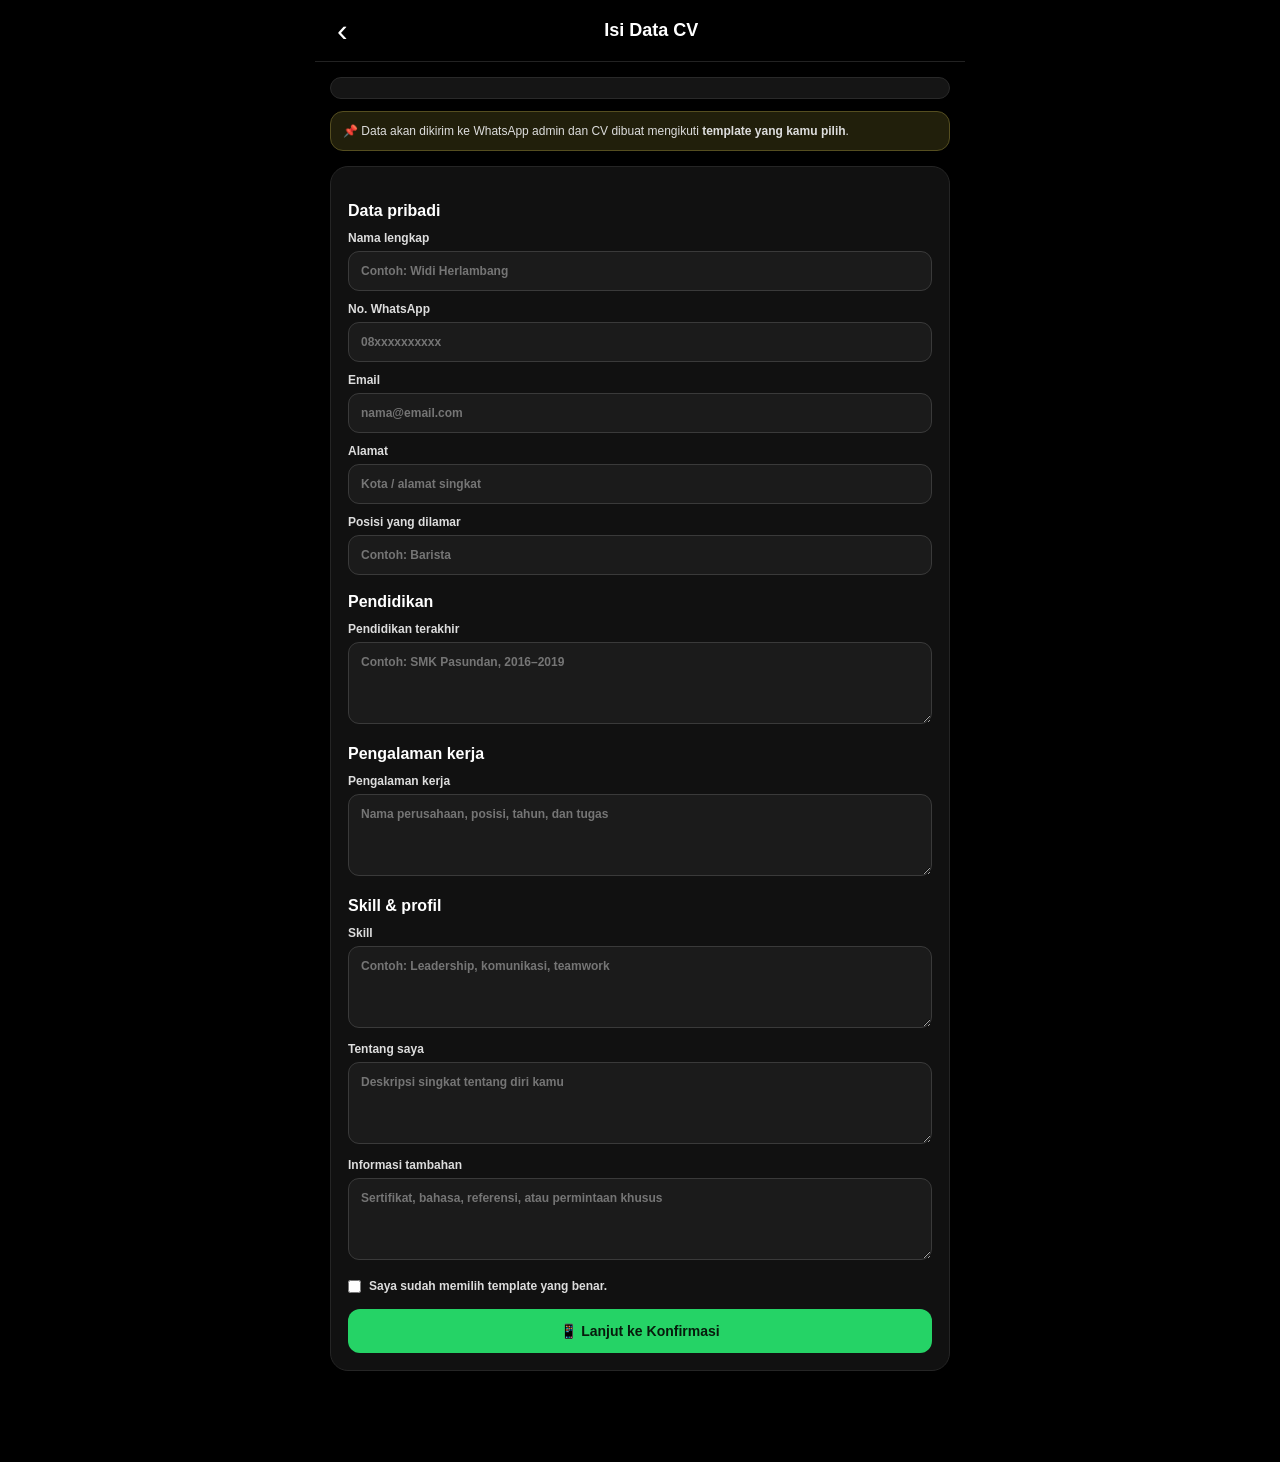
<file: form.html>
<!DOCTYPE html>
<html lang="id"><head><meta charset="UTF-8"><meta name="viewport" content="width=device-width,initial-scale=1.0"><title>Isi Data CV — CVNexa</title><link rel="stylesheet" href="style.css"></head>
<body><header class="pagehead"><button onclick="history.back()">‹</button><h1>Isi Data CV</h1><span></span></header>
<main class="formwrap"><div id="chosen" class="chosen"></div><div class="notice">📌 Data akan dikirim ke WhatsApp admin dan CV dibuat mengikuti <b>template yang kamu pilih</b>.</div>
<form id="cvForm"><h2>Data pribadi</h2>
<label>Nama lengkap<input name="name" required placeholder="Contoh: Widi Herlambang"></label>
<label>No. WhatsApp<input name="phone" required placeholder="08xxxxxxxxxx" inputmode="tel"></label>
<label>Email<input name="email" type="email" placeholder="nama@email.com"></label>
<label>Alamat<input name="address" placeholder="Kota / alamat singkat"></label>
<label>Posisi yang dilamar<input name="position" required placeholder="Contoh: Barista"></label>
<h2>Pendidikan</h2><label>Pendidikan terakhir<textarea name="education" required placeholder="Contoh: SMK Pasundan, 2016–2019"></textarea></label>
<h2>Pengalaman kerja</h2><label>Pengalaman kerja<textarea name="experience" required placeholder="Nama perusahaan, posisi, tahun, dan tugas"></textarea></label>
<h2>Skill & profil</h2><label>Skill<textarea name="skills" required placeholder="Contoh: Leadership, komunikasi, teamwork"></textarea></label>
<label>Tentang saya<textarea name="about" placeholder="Deskripsi singkat tentang diri kamu"></textarea></label>
<label>Informasi tambahan<textarea name="notes" placeholder="Sertifikat, bahasa, referensi, atau permintaan khusus"></textarea></label>
<div class="check"><input id="agree" type="checkbox" required><label for="agree">Saya sudah memilih template yang benar.</label></div>
<button class="submit" type="submit">📱 Lanjut ke Konfirmasi</button></form></main>
<script src="app.js"></script><script>
const id=new URLSearchParams(location.search).get("template")||localStorage.getItem("selected_template")||"cv1";
const t=getAllTemplates().find(x=>x.id===id)||getAllTemplates()[0];
document.getElementById("chosen").innerHTML=`<div class="thumb"><img src="${t.image}"></div><div><span class="eyebrow">TEMPLATE DIPILIH</span><h2>${esc(t.name)}</h2><p>${esc(t.category)} • ${money(t.price)}</p></div>`;
document.getElementById("cvForm").addEventListener("submit",e=>{e.preventDefault();const data=Object.fromEntries(new FormData(e.target));data.template=t.id;data.templateName=t.name;data.price=t.price;localStorage.setItem("cv_order",JSON.stringify(data));location.href="konfirmasi.html"});
</script></body></html>
</file>
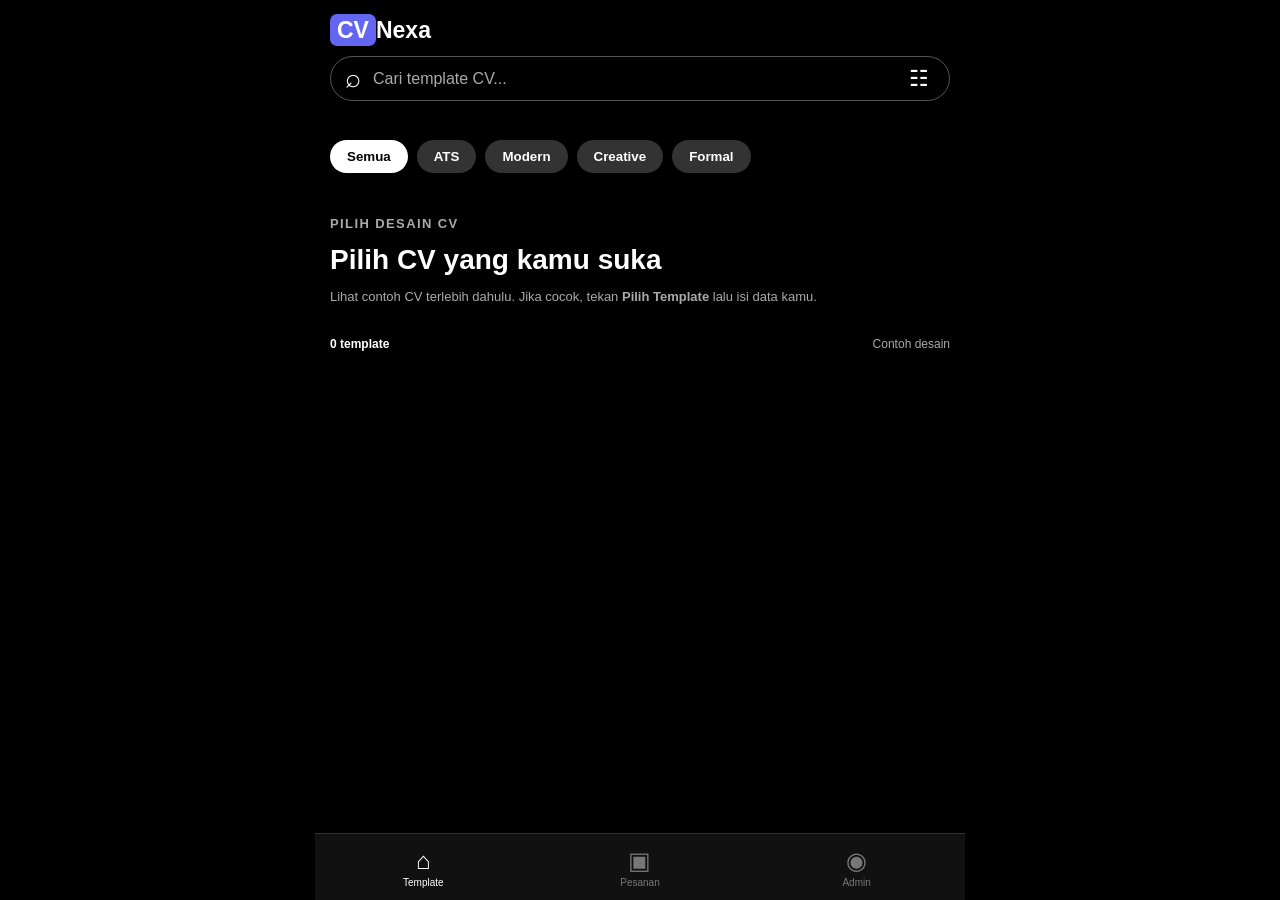
<file: inde1x.html>
<!DOCTYPE html>
<html lang="id">
<head><meta charset="UTF-8"><meta name="viewport" content="width=device-width,initial-scale=1.0">
<title>CVNexa — Pilih Template CV</title><link rel="stylesheet" href="style.css"></head>
<body>
<header class="header">
  <div class="toprow"><div class="brand"><span>CV</span>Nexa</div></div>
  <div class="search"><span>⌕</span><input id="search" placeholder="Cari template CV..." oninput="renderTemplates()"><button>☷</button></div>
</header>
<div class="chips">
<button class="chip active" onclick="setCategory('Semua',this)">Semua</button>
<button class="chip" onclick="setCategory('ATS',this)">ATS</button>
<button class="chip" onclick="setCategory('Modern',this)">Modern</button>
<button class="chip" onclick="setCategory('Creative',this)">Creative</button>
<button class="chip" onclick="setCategory('Formal',this)">Formal</button>
</div>
<main>
<section class="intro"><p class="eyebrow">PILIH DESAIN CV</p><h1>Pilih CV yang kamu suka</h1><p>Lihat contoh CV terlebih dahulu. Jika cocok, tekan <b>Pilih Template</b> lalu isi data kamu.</p></section>
<div class="resultbar"><b id="count">0 template</b><span>Contoh desain</span></div>
<section class="grid" id="grid"></section>
</main>
<nav class="bottom"><a class="active" href="index.html">⌂<small>Template</small></a><a href="pesanan.html">▣<small>Pesanan</small></a><a href="kontak.html">◉<small>Admin</small></a></nav>
<script src="app.js"></script>
</body></html>
</file>
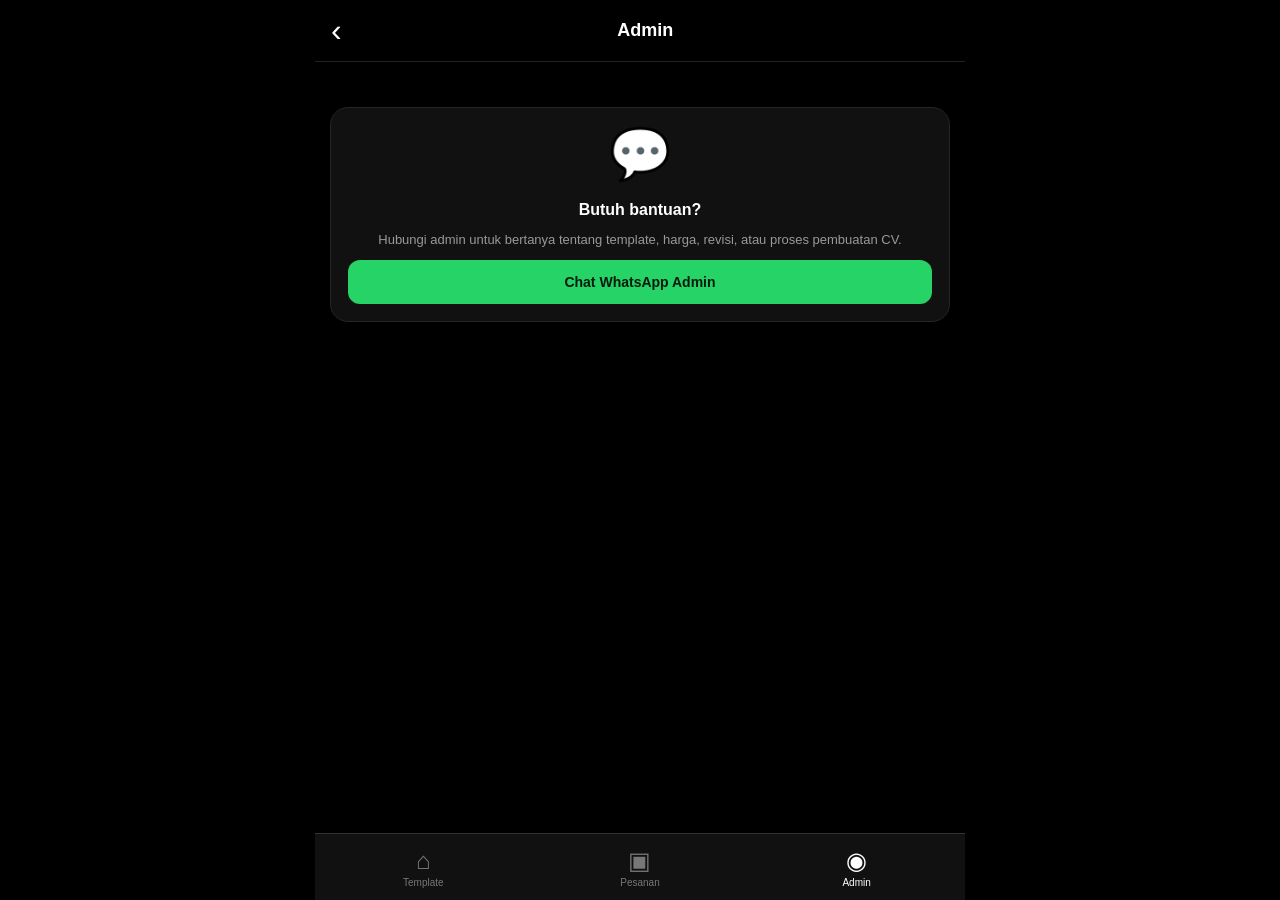
<file: kontak.html>
<!DOCTYPE html><html lang="id"><head><meta charset="UTF-8"><meta name="viewport" content="width=device-width,initial-scale=1.0"><title>Admin — CVNexa</title><link rel="stylesheet" href="style.css"></head>
<body><header class="pagehead"><a href="index.html">‹</a><h1>Admin</h1><span></span></header><main class="formwrap"><div class="contact"><div>💬</div><h2>Butuh bantuan?</h2><p>Hubungi admin untuk bertanya tentang template, harga, revisi, atau proses pembuatan CV.</p><button class="submit" onclick="contactAdmin()">Chat WhatsApp Admin</button></div></main>
<nav class="bottom"><a href="index.html">⌂<small>Template</small></a><a href="pesanan.html">▣<small>Pesanan</small></a><a class="active" href="kontak.html">◉<small>Admin</small></a></nav><script src="app.js"></script></body></html>
</file>
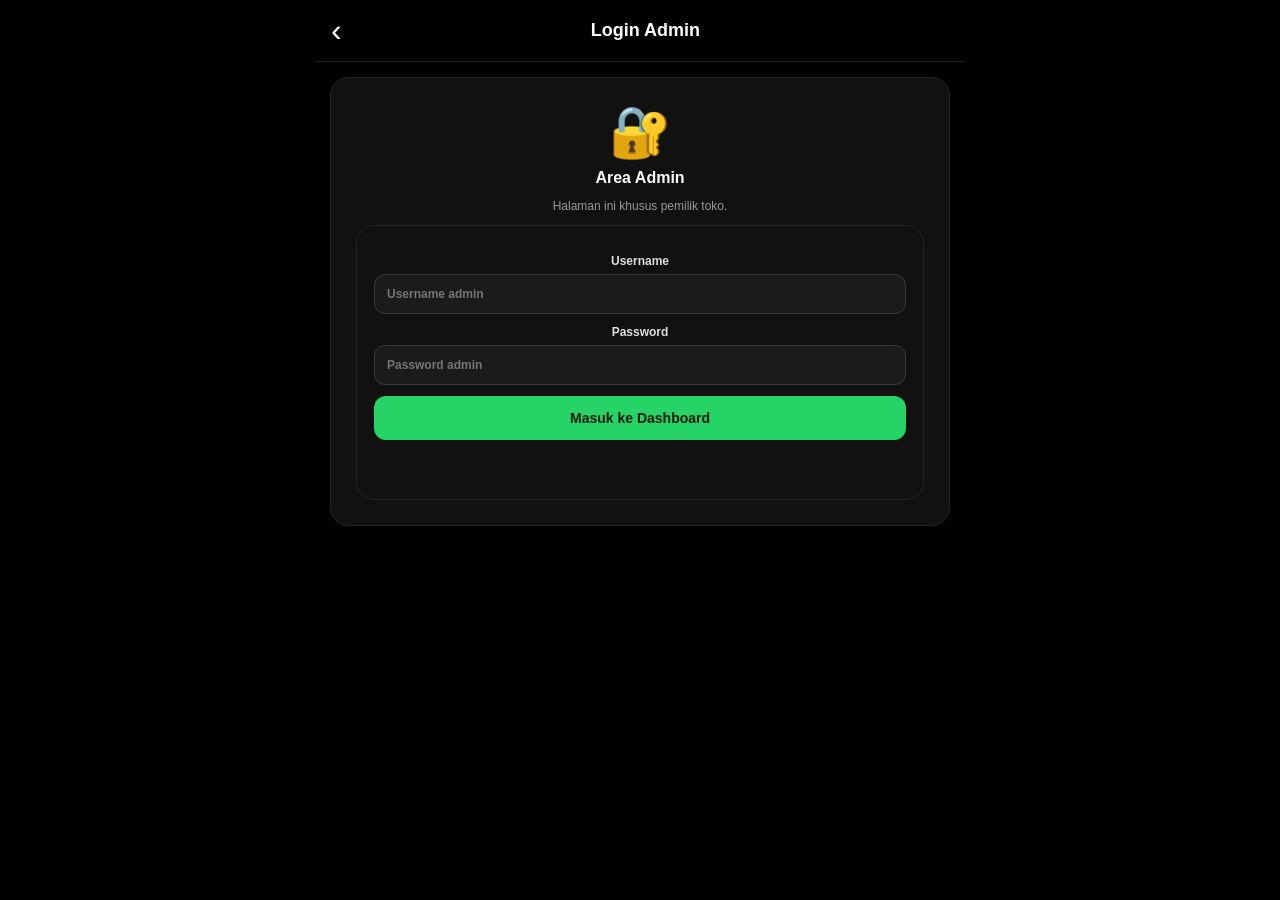
<file: login.html>
<!DOCTYPE html>
<html lang="id">
<head><meta charset="UTF-8"><meta name="viewport" content="width=device-width,initial-scale=1.0">
<title>Login Admin — CVNexa</title><link rel="stylesheet" href="style.css"></head>
<body>
<header class="pagehead"><a href="index.html">‹</a><h1>Login Admin</h1><span></span></header>
<main class="formwrap">
<div class="login-card">
<div class="lock">🔐</div>
<h2>Area Admin</h2>
<p>Halaman ini khusus pemilik toko.</p>
<form id="login">
<label>Username<input id="user" autocomplete="username" required placeholder="Username admin"></label>
<label>Password<input id="pass" type="password" autocomplete="current-password" required placeholder="Password admin"></label>
<button class="submit" type="submit">Masuk ke Dashboard</button>
<p id="error" class="error"></p>
</form>
</div>
</main>
<script>
const ADMIN_USER="admin";
const ADMIN_PASS="CVNexa123";
if(sessionStorage.getItem("cv_admin_login")==="yes") location.href="admin.html";
document.getElementById("login").onsubmit=e=>{
 e.preventDefault();
 if(document.getElementById("user").value===ADMIN_USER && document.getElementById("pass").value===ADMIN_PASS){
   sessionStorage.setItem("cv_admin_login","yes"); location.href="admin.html";
 } else document.getElementById("error").textContent="Username atau password salah.";
};
</script>
</body></html>
</file>
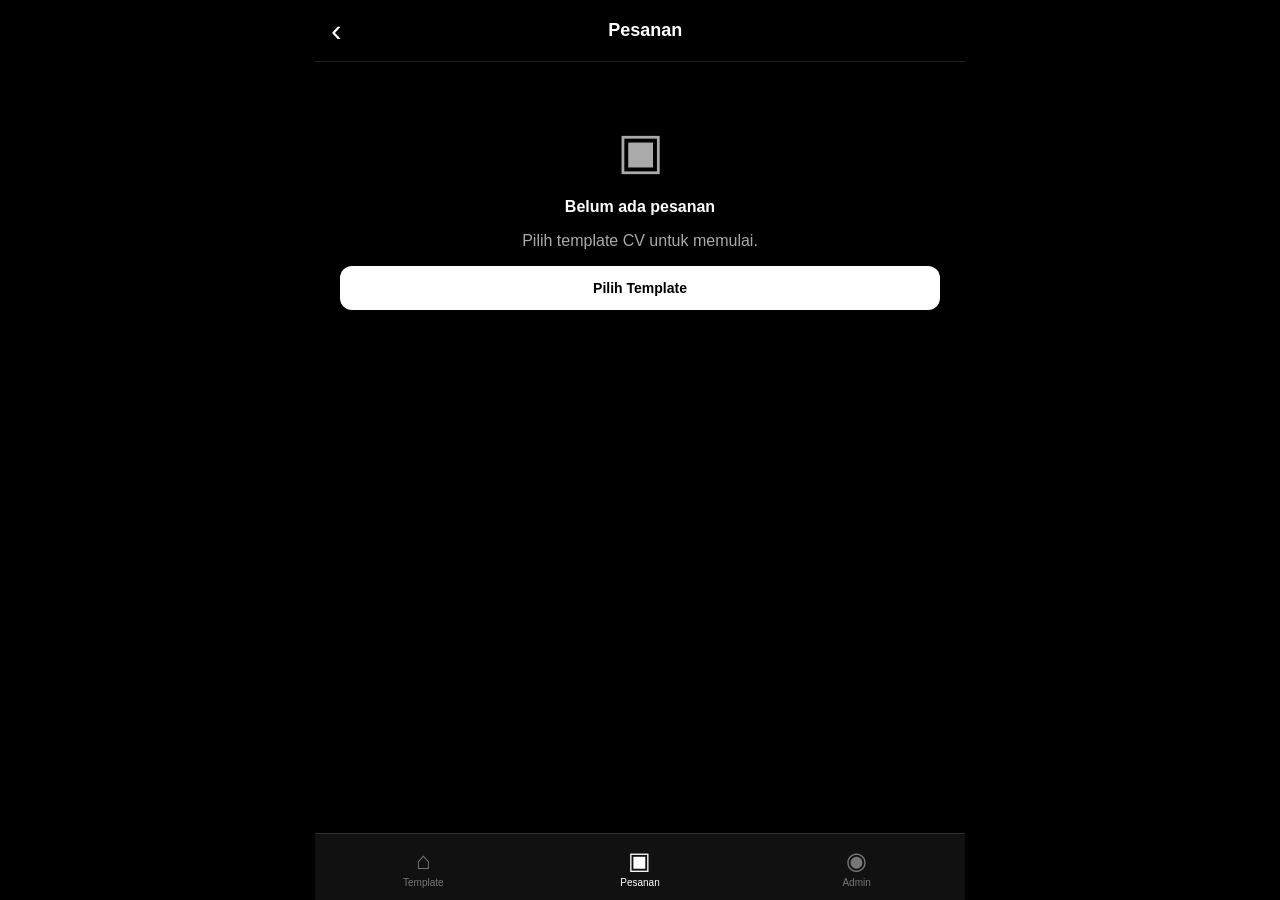
<file: pesanan.html>
<!DOCTYPE html><html lang="id"><head><meta charset="UTF-8"><meta name="viewport" content="width=device-width,initial-scale=1.0"><title>Pesanan — CVNexa</title><link rel="stylesheet" href="style.css"></head>
<body><header class="pagehead"><a href="index.html">‹</a><h1>Pesanan</h1><span></span></header><main class="formwrap" id="orders"></main><nav class="bottom"><a href="index.html">⌂<small>Template</small></a><a class="active" href="pesanan.html">▣<small>Pesanan</small></a><a href="kontak.html">◉<small>Admin</small></a></nav>
<script src="app.js"></script><script>const o=JSON.parse(localStorage.getItem("cv_order")||"null"),box=document.getElementById("orders");if(!o)box.innerHTML='<div class="empty"><div>▣</div><h2>Belum ada pesanan</h2><p>Pilih template CV untuk memulai.</p><a class="submit link" href="index.html">Pilih Template</a></div>';else{const t=getAllTemplates().find(x=>x.id===o.template)||getAllTemplates()[0];box.innerHTML=`<div class="order"><img class="orderimg" src="${t.image}"><span class="status">Siap dikirim</span><h2>${esc(t.name)}</h2><p>${esc(o.name)}</p><strong>${money(t.price)}</strong><button class="submit" onclick="sendOrder(o,t)">Kirim ulang ke WhatsApp</button></div>`}</script></body></html>
</file>
<file: style.css>
*{box-sizing:border-box}body{margin:0;background:#000;color:#fff;font-family:Arial,sans-serif;padding-bottom:76px}.header{height:140px;padding:17px 15px 10px;position:sticky;top:0;background:#000;z-index:20}.toprow{display:flex;align-items:center;justify-content:space-between}.brand{font-size:23px;font-weight:900;margin-bottom:12px}.brand span{background:#6366f1;padding:3px 7px;border-radius:7px}.adminlink{color:#aaa;text-decoration:none;font-size:12px;border:1px solid #333;padding:7px 10px;border-radius:15px}.search{height:45px;border:1px solid #555;border-radius:24px;display:flex;align-items:center;padding:0 14px;gap:10px}.search span{font-size:27px}.search input{flex:1;background:none;border:0;outline:0;color:#fff;font-size:16px}.search input::placeholder{color:#aaa}.search button{background:none;border:0;color:#fff;font-size:22px}.chips{display:flex;gap:9px;overflow:auto;padding:0 15px 13px;background:#000}.chip{white-space:nowrap;border:0;border-radius:18px;background:#333;color:#fff;padding:9px 17px;font-weight:700}.chip.active{background:#fff;color:#000}.intro{padding:17px 15px 8px}.eyebrow{font-size:10px;letter-spacing:1.4px;color:#aaa;font-weight:800}.intro h1{font-size:28px;margin:5px 0}.intro p{color:#aaa;font-size:13px}.resultbar{display:flex;justify-content:space-between;padding:12px 15px;color:#aaa;font-size:12px}.resultbar b{color:#fff}.grid{padding:0 10px;display:grid;grid-template-columns:repeat(2,minmax(0,1fr));gap:12px}.card{background:#111;border:1px solid #252525;border-radius:17px;padding:7px;overflow:hidden}.preview{height:270px;background:#222;border-radius:12px;overflow:hidden;display:flex;align-items:center;justify-content:center;cursor:zoom-in}.preview img{width:100%;height:100%;object-fit:contain}.cardinfo{padding:8px 3px;display:flex;justify-content:space-between;gap:4px}.cardinfo h2{font-size:13px;margin:0 0 3px}.cardinfo p{font-size:9px;color:#999;margin:0}.cardinfo strong{font-size:11px;white-space:nowrap;color:#aaa}.choose{width:100%;background:#fff;color:#000;border:0;border-radius:11px;padding:9px;font-weight:800;margin-top:3px;cursor:pointer}.bottom{position:fixed;bottom:0;left:0;right:0;height:67px;background:#111;border-top:1px solid #333;display:flex;justify-content:space-around;z-index:30}.bottom a{color:#777;text-decoration:none;display:flex;flex-direction:column;align-items:center;justify-content:center;font-size:24px;min-width:80px}.bottom a.active{color:#fff}.bottom small{font-size:10px;margin-top:2px}.pagehead{height:62px;background:#000;border-bottom:1px solid #222;display:flex;align-items:center;justify-content:space-between;padding:0 16px}.pagehead a,.pagehead button{color:#fff;background:none;border:0;font-size:32px;text-decoration:none}.pagehead h1{font-size:18px}.formwrap{max-width:650px;margin:auto;padding:15px}.formwrap form,.summary,.order,.contact{background:#111;border:1px solid #252525;border-radius:18px;padding:17px}.formwrap h2{font-size:16px;margin:18px 0 10px}.formwrap label{font-size:12px;font-weight:700;display:block;margin:11px 0;color:#ddd}.formwrap input,.formwrap textarea,.formwrap select{width:100%;margin-top:6px;padding:12px;border-radius:11px;border:1px solid #3a3a3a;background:#1b1b1b;color:#fff;font:inherit}.formwrap textarea{min-height:82px;resize:vertical}.submit{width:100%;border:0;border-radius:12px;padding:14px;background:#25d366;color:#071b0c;font-weight:900;font-size:14px;cursor:pointer}.notice{background:#211f0b;border:1px solid #554e20;color:#ddd;padding:12px;border-radius:13px;font-size:12px;margin-bottom:15px}.adminintro{display:flex;gap:12px;align-items:center;background:#151515;border:1px solid #292929;border-radius:16px;padding:15px;margin-bottom:15px}.adminintro>span{font-size:35px}.adminintro h2{margin:0}.adminintro p{color:#aaa;font-size:12px;margin:4px 0}.uploadpreview{height:210px;border:1px dashed #555;border-radius:14px;margin:10px 0 15px;display:flex;align-items:center;justify-content:center;color:#777;text-align:center;overflow:hidden}.uploadpreview img{width:100%;height:100%;object-fit:contain}.listtitle{margin-top:25px!important}.adminitem{display:flex;align-items:center;gap:10px;background:#111;border:1px solid #252525;border-radius:13px;padding:8px;margin:8px 0}.adminitem img{width:58px;height:70px;object-fit:contain;background:#222;border-radius:7px}.adminitem div{flex:1}.adminitem b{display:block;font-size:13px}.adminitem small{display:block;color:#999;margin-top:3px}.adminitem button{background:#3b1717;color:#ff8f8f;border:0;border-radius:8px;padding:8px;font-size:11px}.chosen{display:flex;gap:13px;align-items:center;background:#151515;border:1px solid #292929;border-radius:16px;padding:10px;margin-bottom:12px}.chosen h2{font-size:18px;margin:2px 0}.chosen p{margin:0;color:#aaa;font-size:12px}.thumb{width:90px;height:115px;overflow:hidden;border-radius:9px;background:#222;display:flex;align-items:center;justify-content:center;flex:none}.thumb img{width:100%;height:100%;object-fit:contain}.check{display:flex!important;gap:8px;align-items:center;margin:16px 0!important}.check input{width:auto!important;margin:0}.check label{margin:0!important}.smallcenter{text-align:center;color:#888;font-size:11px}.summary hr{border:0;border-top:1px solid #333;margin:16px 0}.sum{display:flex;justify-content:space-between;gap:12px;border-bottom:1px solid #292929;padding:10px 0;font-size:12px}.sum span{color:#999}.sum b{text-align:right;max-width:65%;white-space:pre-wrap}.orderimg{width:100%;max-height:400px;object-fit:contain;border-radius:12px;background:#222;margin-bottom:12px}.status{display:inline-block;background:#332c0d;color:#ffd65c;padding:5px 9px;border-radius:20px;font-size:10px}.order strong{font-size:22px}.contact{text-align:center;margin-top:30px}.contact>div{font-size:50px}.contact p{color:#999;font-size:13px}.empty{text-align:center;padding:45px 10px;color:#aaa}.empty>div{font-size:50px}.empty h2{color:#fff}.smallempty{padding:20px}.link{text-decoration:none;text-align:center;display:block;background:#fff;color:#000}.modal{position:fixed;inset:0;background:#000d;z-index:100;display:flex;align-items:center;justify-content:center;padding:15px}.modalbox{background:#111;border:1px solid #444;border-radius:18px;width:min(600px,100%);max-height:92vh;overflow:auto;padding:12px;text-align:center;position:relative}.modalbox img{width:100%;max-height:70vh;object-fit:contain;background:#222;border-radius:10px}.modalbox h2{margin:10px 0 2px}.modalbox p{color:#aaa;margin:0 0 8px}.close{position:absolute;right:18px;top:12px;border:0;border-radius:50%;background:#fff;color:#000;width:35px;height:35px;font-size:25px;z-index:2}.big{padding:14px}@media(min-width:700px){body{max-width:650px;margin:auto}.header,.bottom{max-width:650px;margin:auto}.grid{grid-template-columns:repeat(3,1fr)}}
.login-card{text-align:center;background:#111;border:1px solid #252525;border-radius:18px;padding:25px}.lock{font-size:50px}.login-card h2{margin:8px 0}.login-card p{color:#999;font-size:12px}.error{color:#ff7777!important;min-height:18px}.adminlogout{background:#321818;color:#ff9999;border:1px solid #5a2525;border-radius:9px;padding:8px 12px;font-weight:700}
</file>
